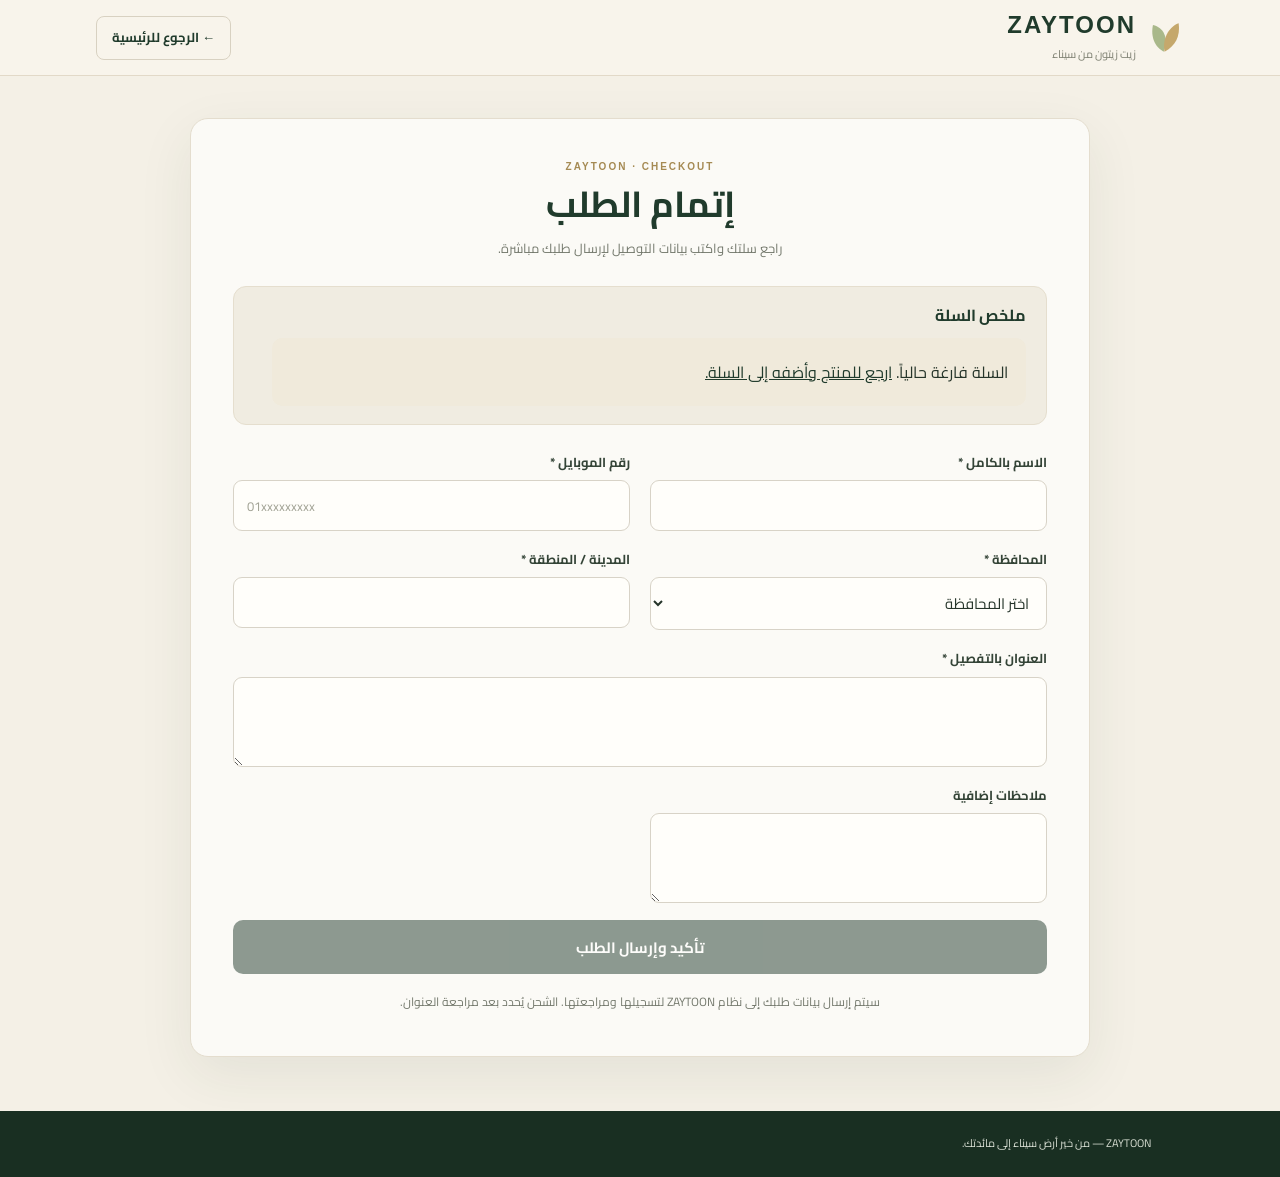
<file: order.html>
<!doctype html><html lang="ar" dir="rtl"><head><meta charset="utf-8"><meta name="viewport" content="width=device-width,initial-scale=1"><meta name="theme-color" content="#203b2c"><title>إتمام الطلب | ZAYTOON</title><meta name="description" content="إتمام طلب زيت زيتون ZAYTOON أونلاين."><link rel="preconnect" href="https://fonts.googleapis.com"><link rel="preconnect" href="https://fonts.gstatic.com" crossorigin><link href="https://fonts.googleapis.com/css2?family=Cairo:wght@400;500;600;700;800&display=swap" rel="stylesheet"><link rel="icon" type="image/svg+xml" href="favicon.svg"><link rel="stylesheet" href="style.css"></head><body class="order-page"><header class="header order-header"><a class="logo" href="index.html" aria-label="ZAYTOON"><svg viewBox="0 0 44 44" aria-hidden="true"><path d="M21 38C8 31 7 17 9 8c12 3 18 14 12 30Z" fill="#a9b88a"/><path d="M22 38C19 21 29 9 38 6c2 15-4 26-16 32Z" fill="#c5a86c"/></svg><span>ZAYTOON<small>زيت زيتون من سيناء</small></span></a><a class="order-back" href="index.html">← الرجوع للرئيسية</a></header><main class="order-wrap"><section class="order-card"><div class="order-heading"><p class="order-eyebrow">ZAYTOON · CHECKOUT</p><h1>إتمام الطلب</h1><p>راجع سلتك واكتب بيانات التوصيل لإرسال طلبك مباشرة.</p></div><div class="order-summary" id="cartSummary" aria-live="polite"><h2>ملخص السلة</h2><div id="emptyCart" hidden>السلة فارغة حالياً. <a href="index.html#product">ارجع للمنتج وأضفه إلى السلة.</a></div><div id="cartContents"><div class="order-product">زيت زيتون ZAYTOON — عبوة 500 مل</div><div class="qty-row"><span>الكمية (عبوات)</span><button type="button" id="minus" aria-label="تقليل الكمية">−</button><output id="qty">1</output><button type="button" id="plus" aria-label="زيادة الكمية">+</button></div><div class="order-price">سعر العبوة: 250 جنيه مصري</div><div class="order-price"><strong>إجمالي المنتجات: <span id="total">250</span> جنيه</strong></div><p class="shipping-note">تكلفة الشحن يتم تأكيدها بعد معرفة العنوان.</p></div></div><form class="order-form" id="orderForm" novalidate><div class="field"><label for="name">الاسم بالكامل *</label><input id="name" name="name" autocomplete="name" required><small class="field-error" id="nameError"></small></div><div class="field"><label for="phone">رقم الموبايل *</label><input id="phone" name="phone" type="tel" inputmode="numeric" dir="ltr" autocomplete="tel" placeholder="01xxxxxxxxx" required><small class="field-error" id="phoneError"></small></div><div class="field"><label for="governorate">المحافظة *</label><select id="governorate" name="governorate" required><option value="">اختر المحافظة</option><option value="القاهرة">القاهرة</option><option value="الجيزة">الجيزة</option><option value="الإسكندرية">الإسكندرية</option><option value="الدقهلية">الدقهلية</option><option value="البحر الأحمر">البحر الأحمر</option><option value="البحيرة">البحيرة</option><option value="الفيوم">الفيوم</option><option value="الغربية">الغربية</option><option value="الإسماعيلية">الإسماعيلية</option><option value="المنوفية">المنوفية</option><option value="المنيا">المنيا</option><option value="القليوبية">القليوبية</option><option value="الوادي الجديد">الوادي الجديد</option><option value="السويس">السويس</option><option value="أسوان">أسوان</option><option value="أسيوط">أسيوط</option><option value="بني سويف">بني سويف</option><option value="بورسعيد">بورسعيد</option><option value="دمياط">دمياط</option><option value="الشرقية">الشرقية</option><option value="جنوب سيناء">جنوب سيناء</option><option value="كفر الشيخ">كفر الشيخ</option><option value="مطروح">مطروح</option><option value="الأقصر">الأقصر</option><option value="قنا">قنا</option><option value="شمال سيناء">شمال سيناء</option><option value="سوهاج">سوهاج</option></select><small class="field-error" id="governorateError"></small></div><div class="field"><label for="city">المدينة / المنطقة *</label><input id="city" name="city" required><small class="field-error" id="cityError"></small></div><div class="field"><label for="address">العنوان بالتفصيل *</label><textarea id="address" name="address" required></textarea><small class="field-error" id="addressError"></small></div><div class="field"><label for="notes">ملاحظات إضافية</label><textarea id="notes" name="notes"></textarea></div><button class="order-submit" type="submit" id="submitOrder">تأكيد وإرسال الطلب</button><p class="order-note">سيتم إرسال بيانات طلبك إلى نظام ZAYTOON لتسجيلها ومراجعتها. الشحن يُحدد بعد مراجعة العنوان.</p><p id="orderStatus" class="order-status" role="status" aria-live="polite" hidden></p></form></section></main><footer class="order-footer">ZAYTOON — من خير أرض سيناء إلى مائدتك.</footer><script src="cart.js"></script><script src="order.js"></script></body></html>
</file>
<file: style.css>
*{box-sizing:border-box}html{scroll-behavior:smooth;scroll-padding-top:90px}body{margin:0;background:#fbfaf6;color:#26352a;font-family:"Cairo",sans-serif;line-height:1.8;overflow-x:hidden}a{text-decoration:none;color:inherit}.topline{height:32px;background:#203b2c;color:#f4f0e6;text-align:center;font-size:10px;display:flex;justify-content:center;align-items:center;gap:12px}.topline span{color:#c8ae75}.header{height:82px;padding:0 7.5%;display:flex;align-items:center;justify-content:space-between;background:rgba(251,250,246,.96);position:sticky;top:0;z-index:10;border-bottom:1px solid #eae6dc;backdrop-filter:blur(12px)}.logo{display:flex;align-items:center;gap:9px;font:700 24px "DM Sans",sans-serif;letter-spacing:2px;color:#203b2c}.logo svg{width:39px}.logo small,.footer-logo small{display:block;font:500 9px "Cairo";letter-spacing:0;color:#858779;margin-top:5px}.header nav{display:flex;gap:30px;font-size:12px;color:#586354}.header nav a:hover{color:#a58a53}.nav-cta{background:#203b2c;color:#fff;padding:11px 21px;font-size:11px;border-radius:2px}.nav-cta b{padding-right:12px;color:#d2bd8a}.hamb{display:none}
.hero{position:relative;min-height:650px;background:#f0eee4;padding:65px 9% 75px;display:grid;grid-template-columns:.95fr 1.05fr;gap:7%;align-items:center;overflow:hidden}.hero-bgword{position:absolute;bottom:-60px;inset-inline-start:2%;font:700 180px "DM Sans";letter-spacing:-10px;color:rgba(32,59,44,.035);pointer-events:none}.hero-copy{position:relative;z-index:2}.eyebrow{font-size:10px;letter-spacing:1.7px;color:#a18854;font-weight:700;margin:0 0 15px}.eyebrow i{display:inline-block;width:23px;height:1px;background:#a18854;vertical-align:middle;margin-left:8px}.hero h1{font-size:clamp(43px,5vw,68px);font-weight:800;line-height:1.35;letter-spacing:0;color:#203b2c;margin:0}.hero h1 em,h2 em,h3 em{font-style:normal;color:#a58a53}.lead{max-width:440px;color:#73786d;font-size:13px;line-height:2.3;margin:20px 0 28px}.actions{display:flex;align-items:center;gap:25px}.button{display:inline-flex;justify-content:center;align-items:center;gap:25px;padding:14px 23px;font-size:11px;font-weight:700;transition:.2s;border-radius:2px}.primary{background:#203b2c;color:white}.primary:hover{background:#38563e;transform:translateY(-2px)}.underlink{font-size:11px;border-bottom:1px solid #c8b789;padding-bottom:6px}.underlink span{padding-right:8px}.hero-proof{display:flex;align-items:center;gap:12px;margin-top:48px}.leaf{width:38px;height:38px;border:1px solid #c8b789;border-radius:50%;display:grid;place-items:center;color:#a58a53}.hero-proof b,.hero-proof small{display:block}.hero-proof b{font-size:11px}.hero-proof small{font-size:9px;color:#818477}.hero-visual{height:480px;position:relative;background:#c9c8b7;overflow:hidden;box-shadow:0 22px 60px #293b2b18}.hero-visual img{width:100%;height:100%;object-fit:cover;object-position:center;filter:saturate(.75)}.visual-shade{position:absolute;inset:0;background:linear-gradient(0deg,rgba(24,44,29,.48),transparent 45%),linear-gradient(90deg,rgba(26,40,26,.08),transparent)}.round-seal{position:absolute;top:25px;inset-inline-start:25px;width:91px;height:91px;border:1px solid #f7f2e4;border-radius:50%;display:flex;flex-direction:column;align-items:center;justify-content:center;color:#fff;font-size:10px}.round-seal small{font-size:9px}.round-seal b{font-size:14px;color:#d9c58f}.visual-caption{position:absolute;bottom:18px;inset-inline:22px;display:flex;justify-content:space-between;color:#fff;font:9px "DM Sans";letter-spacing:1.4px}.hero-foot{position:absolute;bottom:22px;inset-inline:9%;display:flex;align-items:center;gap:13px;color:#828577;font-size:9px}.hero-foot i{height:1px;width:40px;background:#a58a53}.hero-foot .scroll{margin-right:auto}
.manifesto{text-align:center;padding:95px 7% 100px}.center{text-align:center}.manifesto h2,.section-head h2,.coming h2,.uses h2,.story h2,.contact h2{font-size:clamp(30px,4vw,46px);line-height:1.35;margin:0;color:#203b2c;font-weight:800}.manifesto>p:last-child{max-width:510px;margin:16px auto 0;color:#7b7e72;font-size:12px}.section{padding:95px 9%}.product-section{background:#eeece2}.section-head{display:flex;align-items:end;justify-content:space-between;margin-bottom:35px}.section-head h2{font-size:39px}.en-index,.coming-head span{font:10px "DM Sans";letter-spacing:1.8px;color:#9a988b}.product{display:grid;grid-template-columns:1.05fr .95fr;background:#fbfaf6}.product-image{height:470px;position:relative;background:#d3d1c4;overflow:hidden}.product-image img{width:100%;height:100%;object-fit:cover;filter:saturate(.75)}.image-kicker{position:absolute;top:22px;inset-inline-start:23px;color:#fff;font:10px "DM Sans";letter-spacing:2px}.liter{position:absolute;bottom:22px;inset-inline-end:22px;width:75px;height:75px;border:1px solid #fff;border-radius:50%;display:flex;flex-direction:column;align-items:center;justify-content:center;color:white;font:26px "DM Sans"}.liter small{font:10px "Cairo"}.product-copy{padding:48px 9%;align-self:center}.product-copy h3{font-size:37px;line-height:1.35;margin:0 0 10px;color:#203b2c}.product-copy>p:not(.eyebrow){font-size:12px;color:#7b7e72;line-height:2.3;margin-bottom:25px}.detail,.price{display:flex;justify-content:space-between;border-bottom:1px solid #e8e4d9;padding:10px 0;font-size:11px}.detail span,.price span{color:#8b8d80}.price{border:0;align-items:center;margin:10px 0 18px}.price strong{font-size:18px;color:#a58a53}.wide{width:100%}.hint{display:block;text-align:center;font-size:9px;color:#98988c;margin-top:10px}
.features{background:#203b2c;color:#f5f1e7}.inverse h2{color:#f5f1e7}.inverse h2 em{color:#d2bd8a}.inverse .eyebrow{color:#d2bd8a}.feature-intro{font-size:11px;color:#c1c9b9;max-width:250px}.feature-grid{display:grid;grid-template-columns:repeat(3,1fr);gap:32px;margin-top:60px}.feature-grid article{border-top:1px solid #ffffff50;padding-top:16px}.feature-grid article>span{font:10px "DM Sans";color:#d2bd8a}.feature-icon{display:block;width:28px;height:28px;color:#d2bd8a;margin:17px 0}.feature-icon svg,.soon-grid svg,.hamb svg{width:100%;height:100%;fill:none;stroke:currentColor;stroke-width:1.7;stroke-linecap:round;stroke-linejoin:round}.feature-grid h3{font-size:16px;font-weight:600}.feature-grid p{font-size:11px;line-height:2.2;color:#c1c9b9;max-width:280px}.disclaimer{font-size:9px;color:#aeb9a8;margin-top:30px}
.story{display:grid;grid-template-columns:1fr 1fr;gap:9%;align-items:center}.story-photo{height:430px;position:relative;background:#d8d4c5}.story-photo img{width:100%;height:100%;object-fit:cover;filter:saturate(.8)}.story-photo span{position:absolute;bottom:18px;inset-inline-start:18px;background:#203b2c;color:white;padding:8px 13px;font:9px "DM Sans";letter-spacing:1.5px}.story-copy>p:not(.eyebrow){font-size:12px;line-height:2.4;color:#777c70;margin:18px 0 27px}.coming{background:#f0eee4;text-align:center}.coming-head{display:flex;justify-content:space-between}.coming h2{margin:8px 0}.coming>p{font-size:11px;color:#777c70;margin:12px 0 35px}.soon-grid{display:grid;grid-template-columns:repeat(3,1fr);gap:15px}.soon-grid article{background:#e5e2d5;min-height:150px;display:flex;flex-direction:column;align-items:center;justify-content:center;gap:8px}.soon-grid i{font-style:normal;width:28px;height:28px;color:#78845b}.soon-grid b{font-size:12px}.soon-grid small{font:9px "DM Sans";letter-spacing:1.5px;color:#a18854}.uses{text-align:center}.uses h2{font-size:36px}.uses-grid{display:grid;grid-template-columns:repeat(3,1fr);gap:15px;margin-top:35px}.uses-grid div{border:1px solid #e7e3d8;padding:24px;display:flex;flex-direction:column;gap:10px}.uses-grid small{font:10px "DM Sans";color:#a18854}.uses-grid b{font-size:12px;font-weight:600}
.contact{background:#203b2c;color:#f5f1e7;display:grid;grid-template-columns:1fr 1fr;gap:10%;align-items:center}.contact h2{color:#f5f1e7}.contact h2 em{color:#d2bd8a}.contact .eyebrow{color:#d2bd8a}.contact>div:first-child>p:last-child{font-size:11px;color:#c1c9b9}.contact-card{border:1px solid #ffffff50;padding:32px;display:flex;flex-direction:column;align-items:flex-start;gap:16px}.contact-card small{font:9px "DM Sans";letter-spacing:2px;color:#d2bd8a}.contact-card strong{font:30px "DM Sans";letter-spacing:1px}.light-button{background:#f4f0e6;color:#203b2c}.contact-card>span{font-size:9px;color:#c1c9b9}
footer{background:#192f22;color:#f4f0e6;padding:40px 9% 22px;display:grid;grid-template-columns:1fr 1fr 1fr;align-items:center;gap:15px}.footer-logo{font:700 23px "DM Sans";letter-spacing:2px}.footer-logo small{color:#bfc6b5}footer>p{text-align:center;font-size:11px;color:#c1c9b9}footer>div{display:flex;justify-content:flex-end;gap:20px;font-size:10px}footer .copy{grid-column:1/-1;text-align:center;border-top:1px solid #ffffff20;padding-top:18px;color:#9ba897;font-size:9px;margin-top:18px}.whatsapp-float{position:fixed;bottom:20px;inset-inline-end:20px;width:56px;height:56px;min-height:56px;border-radius:50%;background:#25D366;color:white;display:grid;place-items:center;z-index:9;box-shadow:0 7px 25px #0003}.whatsapp-float svg{width:29px;height:29px;fill:none;stroke:currentColor;stroke-width:1.7;stroke-linecap:round;stroke-linejoin:round}.ltr-isolate{direction:ltr;unicode-bidi:isolate}
@media(max-width:800px){.header{height:70px;padding:0 5%}.hamb{display:block;border:0;background:none;color:#203b2c;font-size:23px;order:3}.header nav{display:none;position:absolute;top:70px;inset-inline:0;background:#fbfaf6;padding:18px 7%;flex-direction:column;gap:14px;border-bottom:1px solid #e8e4d9}.header nav.open{display:flex}.nav-cta{margin-inline-start:auto;margin-inline-end:14px;padding:9px 13px}.logo{font-size:20px}.logo svg{width:32px}.hero{grid-template-columns:1fr;padding:42px 7% 72px;gap:30px}.hero-visual{height:370px;grid-row:1}.hero h1{font-size:48px}.hero-copy{grid-row:2}.hero-bgword{font-size:100px}.section{padding:70px 7%}.product{grid-template-columns:1fr}.product-image{height:360px}.product-copy{padding:38px 8%}.story{grid-template-columns:1fr;gap:30px}.story-photo{height:330px}.contact{grid-template-columns:1fr;gap:30px}.feature-intro{max-width:190px}footer{padding:35px 7%;grid-template-columns:1fr 1fr}footer>p{display:none}footer>div{grid-column:2;grid-row:1}}
@media(max-width:480px){.topline{font-size:9px}.hero{padding-top:28px}.hero-visual{height:310px}.hero h1{font-size:41px;letter-spacing:-1px}.lead{font-size:12px}.actions{gap:15px}.button{padding:13px 16px;font-size:10px}.section{padding:60px 6%}.manifesto h2,.coming h2{font-size:30px}.section-head h2{font-size:31px}.en-index{font-size:8px}.product-image{height:300px}.product-copy h3{font-size:32px}.feature-grid{grid-template-columns:1fr;gap:20px;margin-top:38px}.feature-grid article{display:grid;grid-template-columns:30px 35px 1fr;align-items:center;column-gap:10px}.feature-grid article>span{grid-row:1/3}.feature-icon{margin:8px 0}.feature-grid h3{margin:0}.feature-grid p{grid-column:2/4;margin:0}.feature-intro{display:none}.soon-grid,.uses-grid{grid-template-columns:1fr}.soon-grid article{min-height:120px}.story-photo{height:280px}.contact-card{padding:24px}.contact-card strong{font-size:26px}footer{grid-template-columns:1fr;text-align:center}footer>div{grid-column:1;grid-row:auto;justify-content:center}footer .copy{grid-column:1}}

/* Accessibility and touch target refinements */
a,button{ -webkit-tap-highlight-color:transparent }
.header nav a,.nav-cta,.button,.underlink,footer>div a,.hamb{min-height:44px}
.header nav a,.underlink,footer>div a{display:inline-flex;align-items:center}
.hamb{width:44px;height:44px;align-items:center;justify-content:center}
.hamb svg{width:23px;height:23px;fill:none;stroke:currentColor;stroke-width:1.8;stroke-linecap:round}
.contact-card strong bdi{unicode-bidi:isolate}
@media(max-width:480px){
  .coming{padding-top:42px;padding-bottom:42px}
  .soon-grid article{min-height:96px}
  .whatsapp-float{bottom:calc(16px + env(safe-area-inset-bottom));inset-inline-end:16px}
  .product-copy .wide{width:100%;min-height:48px}
  body{max-width:100%;overflow-x:hidden}
}

.leaf svg,.round-seal b svg{width:17px;height:17px;fill:none;stroke:currentColor;stroke-width:1.7;stroke-linecap:round;stroke-linejoin:round}.round-seal b{display:grid;place-items:center}


/* Language and appearance controls */
.header-tools{display:flex;align-items:center;gap:8px;margin-inline-start:auto;margin-inline-end:16px}
.utility-btn{min-width:42px;height:42px;padding:0 10px;border:1px solid #d9d5c9;border-radius:3px;background:transparent;color:#203b2c;font:700 12px "DM Sans",sans-serif;cursor:pointer}
.utility-btn:hover{background:#eeece2}
.header-tools .theme-toggle{font-size:19px}
@media(max-width:800px){.header-tools{margin-inline-start:auto;margin-inline-end:8px;gap:5px}.utility-btn{min-width:40px;height:40px}.nav-cta{margin-inline-start:0;margin-inline-end:8px;padding:9px 11px}}
@media(max-width:480px){.header{padding:0 4%}.logo{gap:5px}.logo svg{width:28px}.logo small{font-size:8px}.utility-btn{min-width:36px;height:38px;padding:0 7px}.header-tools{margin-inline-end:5px}.nav-cta{font-size:9px;padding:8px 9px}}
/* Dark mode: calm, low-glare olive palette */
body.dark-mode{background:#151b17;color:#e7e8df}
body.dark-mode .topline{background:#101612;color:#d9ddcf}
body.dark-mode .header{background:rgba(23,31,25,.97);border-color:#303a31}
body.dark-mode .logo,body.dark-mode .hamb{color:#e4e8dc}
body.dark-mode .logo small,body.dark-mode .footer-logo small{color:#aab3a4}
body.dark-mode .header nav{color:#d0d6ca}
body.dark-mode .header nav a:hover{color:#d2bd8a}
body.dark-mode .utility-btn{color:#e7e8df;border-color:#536052}
body.dark-mode .utility-btn:hover{background:#29362c}
body.dark-mode .nav-cta,body.dark-mode .primary{background:#a9b88a;color:#172119}
body.dark-mode .hero,body.dark-mode .coming{background:#202a22}
body.dark-mode .hero h1,body.dark-mode .manifesto h2,body.dark-mode .section-head h2,body.dark-mode .coming h2,body.dark-mode .uses h2,body.dark-mode .story h2,body.dark-mode .product-copy h3{color:#e8ebdf}
body.dark-mode .lead,body.dark-mode .manifesto>p:last-child,body.dark-mode .product-copy>p:not(.eyebrow),body.dark-mode .story-copy>p:not(.eyebrow),body.dark-mode .coming>p{color:#b7c0b2}
body.dark-mode .product-section{background:#1b241d}
body.dark-mode .product{background:#202a22}
body.dark-mode .detail,body.dark-mode .price{border-color:#394439}
body.dark-mode .detail span,body.dark-mode .price span,body.dark-mode .hint{color:#b5bdaf}
body.dark-mode .price strong{color:#d2bd8a}
body.dark-mode .features,body.dark-mode .contact{background:#101a13}
body.dark-mode .story{background:#151b17}
body.dark-mode .soon-grid article{background:#29352b;color:#e7e8df}
body.dark-mode .uses-grid div{border-color:#394439}
body.dark-mode .uses-grid b,body.dark-mode .soon-grid b{color:#e7e8df}
body.dark-mode footer{background:#0d140f}
body.dark-mode .underlink{border-color:#9c895d}
body.dark-mode .header nav{background:#172019}
body.dark-mode .hamb svg{stroke:currentColor}
body.dark-mode .hero-bgword{color:rgba(220,230,210,.035)}
body.dark-mode .feature-grid p,body.dark-mode .feature-intro{color:#b7c2b4}
body.dark-mode .contact-card{border-color:#536052}
body.dark-mode .light-button{background:#e7e8df;color:#172119}


/* Desktop readability refinement: enlarge supporting text only; preserve display headings. */
@media (min-width: 761px) {
  .topline { font-size: 12px; }
  .logo small, .footer-logo small { font-size: 11px; }
  .header nav { font-size: 14px; }
  .nav-cta { font-size: 13px; }
  .eyebrow { font-size: 12px; }
  .lead { font-size: 15px; }
  .button, .underlink { font-size: 13px; }
  .hero-proof b { font-size: 13px; }
  .hero-proof small { font-size: 12px; }
  .hero-foot { font-size: 12px; }
  .round-seal { font-size: 12px; }
  .round-seal small { font-size: 11px; }
  .visual-caption { font-size: 11px; }
  .manifesto > p:last-child { font-size: 14px; }
  .en-index, .coming-head span { font-size: 12px; }
  .image-kicker { font-size: 11px; }
  .liter small { font-size: 12px; }
  .detail span, .hint { font-size: 12px; }
  .price span { font-size: 13px; }
  .product-copy > p:not(.eyebrow), .feature-intro,
  .feature-grid article p, .story p, .contact p { font-size: 15px; }
  .footer, .footer a, .footer p { font-size: 13px; }
  .utility-btn { font-size: 14px; }
}


/* ZAYTOON warm ivory palette: softer than pure white, with comfortable contrast. */
:root {
  color-scheme: light;
  --zaytoon-warm-bg: #f4efe4;
  --zaytoon-warm-surface: #f8f4eb;
  --zaytoon-warm-panel: #eee7d8;
  --zaytoon-warm-border: #e2d9c8;
}
html { background: var(--zaytoon-warm-bg); }
body { background: var(--zaytoon-warm-bg); }
.header { background: rgba(248,244,235,.97); border-bottom-color: var(--zaytoon-warm-border); }
.hero, .coming { background: #eee8da; }
.manifesto, .story, .uses { background: var(--zaytoon-warm-bg); }
.product-section { background: #eae3d5; }
.product { background: var(--zaytoon-warm-surface); }
.product-image { background: #d7cdbb; }
.soon-grid article { background: #e9e1d2; }
.uses-grid div { border-color: var(--zaytoon-warm-border); }
.detail, .price { border-color: var(--zaytoon-warm-border); }
.header nav { background: rgba(248,244,235,.98); }

/* Keep the night palette softly warm too, never pure black or stark white. */
body.dark-mode {
  background: #191d18;
  color: #e8e2d5;
}
body.dark-mode .header { background: rgba(29,34,27,.97); }
body.dark-mode .hero, body.dark-mode .coming { background: #252b22; }
body.dark-mode .manifesto, body.dark-mode .story, body.dark-mode .uses { background: #191d18; }
body.dark-mode .product-section { background: #20261f; }
body.dark-mode .product { background: #252b22; }
body.dark-mode .soon-grid article { background: #30372b; }
body.dark-mode .uses-grid div,
body.dark-mode .detail, body.dark-mode .price { border-color: #414638; }
body.dark-mode .header nav { background: #1d241d; }


/* ZAYTOON editorial refinements */
:root{
  --space-1:8px; --space-2:16px; --space-3:24px; --space-4:48px; --space-5:80px;
  --brand-green:#203b2c; --brand-cream:#f4efe4; --brand-gold:#a58a53;
  --image-fallback:#e9e4d3;
}
body{background:var(--brand-cream);line-height:1.8}
.hero,.product-image,.hero-visual,.story-photo,.inspiration-grid figure{background:var(--image-fallback)}
.hero-visual img,.product-image img,.inspiration-grid img{width:100%;height:100%;object-fit:cover;border-radius:16px}
.hero-visual,.product-image,.story-photo,.inspiration-grid figure{border-radius:16px;overflow:hidden}
.product{border-radius:16px;overflow:hidden;box-shadow:0 14px 40px rgba(32,59,44,.09);padding:0}
.product-copy{padding:40px}
.product-copy h3{font-size:clamp(24px,3vw,32px);line-height:1.35;margin:0 0 12px}
.product-pill{display:inline-flex;align-items:center;min-height:28px;padding:2px 12px;border-radius:999px;background:#e8e0cd;color:#45533b;font-size:12px;margin-bottom:16px}
.price{border-top:1px solid #e2d9c8;margin-top:18px;padding-top:18px}
.price strong{font-size:17px}
.product-copy .wide{width:100%;min-height:48px;border-radius:8px}
.hint{font-size:12px;line-height:1.8}
.topline span{display:inline-flex;width:14px;height:14px}
.topline svg{width:100%;height:100%;fill:none;stroke:#c8ae75;stroke-width:1.5;stroke-linecap:round}
.utility-btn{width:44px;height:44px;display:grid;place-items:center}
.utility-btn svg{width:19px;height:19px;fill:none;stroke:currentColor;stroke-width:1.7;stroke-linecap:round;stroke-linejoin:round}
.header-tools{display:flex;align-items:center;gap:8px}
.story-emblem{display:grid;place-items:center;background:#e9e4d3}
.story-emblem svg{width:180px;height:180px}
.story-emblem span{position:absolute;bottom:18px;inset-inline-start:18px;background:#203b2c;color:white;padding:8px 13px;font:9px "Cairo";letter-spacing:1px}
.inspiration-grid{display:grid;grid-template-columns:repeat(3,minmax(0,1fr));gap:16px;margin-top:32px}
.inspiration-grid figure{margin:0;position:relative;aspect-ratio:3/2}
.inspiration-grid img{display:block}
.inspiration-grid figcaption{position:absolute;inset-inline-start:12px;bottom:12px;background:rgba(32,59,44,.9);color:#fff;border-radius:6px;padding:6px 12px;font-size:13px}
.order-steps{display:flex;align-items:center;justify-content:center;gap:24px;background:#eee8da;padding-block:40px}
.order-steps div{display:flex;align-items:center;gap:10px;font-size:15px}
.order-steps div span{color:#a58a53;font-weight:800}
.order-steps>i{width:24px;height:24px;color:#a58a53}
.order-steps svg{width:100%;height:100%;fill:none;stroke:currentColor;stroke-width:1.7;stroke-linecap:round;stroke-linejoin:round}
.whatsapp-float{inset-inline-start:20px;inset-inline-end:auto;bottom:calc(16px + env(safe-area-inset-bottom));width:56px;height:56px;border-radius:50%;background:#25D366}
.whatsapp-float svg{width:28px;height:28px}
html[dir="rtl"] .ltr-isolate, bdi[dir="ltr"]{direction:ltr;unicode-bidi:isolate}
body,button,a{font-family:"Cairo",sans-serif}
h1,h2,h3{line-height:1.35;letter-spacing:0}
@media(max-width:800px){
 .product-copy{padding:28px 7%}
 .inspiration-grid{gap:10px}
 .order-steps{gap:12px;padding-block:28px}
 .order-steps div{font-size:13px}
}
@media(max-width:480px){
 .inspiration-grid{grid-template-columns:1fr;gap:12px}
 .inspiration-grid figure{aspect-ratio:16/9}
 .order-steps{align-items:flex-start;flex-direction:column;gap:10px;padding:30px 7%}
 .order-steps>i{transform:rotate(90deg);margin-inline-start:8px}
 .product-copy h3{font-size:25px}
 .product-pill{margin-bottom:12px}
 .whatsapp-float{inset-inline-start:16px;inset-inline-end:auto;bottom:calc(16px + env(safe-area-inset-bottom))}
}

/* Interactive green icon system */
.feature-icon,.green-icon{width:56px;height:56px;border-radius:50%;display:inline-flex;align-items:center;justify-content:center;background:#e8f3ec;color:#2f7d4f;transition:transform 200ms ease,background-color 200ms ease,box-shadow 200ms ease}
.feature-icon{margin:17px 0}
.feature-icon svg,.green-icon svg{width:25px;height:25px;fill:none;stroke:currentColor;stroke-width:1.75;stroke-linecap:round;stroke-linejoin:round}
.green-icon{flex:0 0 56px}
.order-steps .green-icon{margin-inline:6px}
.contact-symbol{margin-bottom:12px}
.inspiration-grid figcaption{display:flex;align-items:center;gap:8px}
.inspiration-grid figcaption .green-icon{width:36px;height:36px;flex-basis:36px}
.inspiration-grid figcaption .green-icon svg{width:19px;height:19px}
@media(hover:hover) and (pointer:fine){
 .feature-grid article:hover .feature-icon,.green-icon:hover,.green-icon:focus-visible{transform:translateY(-3px)}
 .feature-grid article:hover .feature-icon,.green-icon:hover{background:#d5ebdd;box-shadow:0 6px 14px rgba(31,95,58,.13);color:#1f5f3a}
}
.feature-grid article:active .feature-icon,.green-icon:active{transform:scale(.97)}
.green-icon:focus-visible,.feature-icon:focus-visible{outline:2px solid #2f7d4f;outline-offset:3px}
@media(prefers-reduced-motion:reduce){.feature-icon,.green-icon{transition:none}.feature-grid article:hover .feature-icon,.green-icon:hover,.green-icon:focus-visible,.feature-grid article:active .feature-icon,.green-icon:active{transform:none}}
/* Order page */
.order-page{min-height:100vh;background:#f4efe4}
.order-top{max-width:560px;margin:0 auto;padding:18px 18px 0}
.order-back{display:inline-flex;align-items:center;min-height:44px;color:#203b2c;font-weight:700;font-size:14px}
.order-wrap{width:min(560px,calc(100% - 32px));margin:8px auto 56px}
.order-card{background:#f8f4eb;border:1px solid #e2d9c8;border-radius:16px;padding:24px;box-shadow:0 14px 40px rgba(32,59,44,.09)}
.order-card h1{font-size:26px;color:#203b2c;margin:0 0 18px}
.order-summary{background:#eee8da;border-radius:12px;padding:16px;margin-bottom:22px}
.order-summary h2{font-size:17px;margin:0 0 12px;color:#203b2c}
.order-product{font-weight:700;font-size:15px}
.order-price{font-size:13px;color:#465448;margin-top:8px}
.qty-row{display:flex;align-items:center;gap:12px;margin-top:14px}
.qty-row button{width:44px;height:44px;border:1px solid #c9d3c6;border-radius:9px;background:#fff;color:#203b2c;font-size:22px}
.qty-row output{min-width:24px;text-align:center;font-weight:800}
.order-form{display:grid;gap:14px}
.field{display:grid;gap:5px}
.field label{font-size:14px;font-weight:700;color:#26352a}
.field input,.field select,.field textarea{width:100%;min-height:48px;padding:11px 12px;border:1px solid #c9c6b9;border-radius:9px;background:#fffdf8;color:#26352a;font:16px "Cairo",sans-serif;line-height:1.6}
.field textarea{min-height:92px;resize:vertical}
.field input:focus,.field select:focus,.field textarea:focus{outline:2px solid #2f7d4f;outline-offset:1px}
.field [aria-invalid="true"]{border:2px solid #b42318}
.field-error{min-height:0;color:#b42318;font-size:12px}
.field-error:empty{display:none}
.field-hint,.order-note{font-size:12px;color:#566254}
.order-submit{width:100%;min-height:52px;border:0;border-radius:9px;background:#25D366;color:#123c24;font:700 16px "Cairo",sans-serif;display:flex;align-items:center;justify-content:center;gap:10px;cursor:pointer}
.order-submit svg{width:22px;height:22px;fill:none;stroke:currentColor;stroke-width:1.75;stroke-linecap:round;stroke-linejoin:round}
.order-note{text-align:center;line-height:1.9;margin:8px 0 0}
.order-fallback{display:none;text-align:center;margin-top:12px;color:#1f5f3a;text-decoration:underline}
.order-footer{text-align:center;padding:20px;color:#687264;font-size:12px}
@media(max-width:600px){.order-card{padding:18px}.order-card h1{font-size:23px}.order-wrap{margin-top:8px}.order-form{gap:12px}}


/* ZAYTOON order page refinement */
.order-page{background:#f4f0e6;color:#26352a;min-height:100vh}
.order-header{position:relative;top:auto;padding-inline:clamp(20px,7.5%,100px);height:76px}
.order-header .order-back{display:inline-flex;align-items:center;gap:8px;padding:9px 15px;border:1px solid #d8d1c1;border-radius:8px;font-size:13px;color:#203b2c;transition:.2s}
.order-header .order-back:hover{background:#eee8da}
.order-wrap{width:min(900px,calc(100% - 36px));margin:42px auto 54px}
.order-card{background:#fbfaf6;border:1px solid #e4ddce;border-radius:18px;padding:clamp(22px,4vw,42px);box-shadow:0 18px 55px rgba(32,59,44,.08)}
.order-heading{text-align:center;margin-bottom:26px}
.order-eyebrow{font:700 10px "DM Sans",sans-serif;letter-spacing:2px;color:#a58a53;margin:0 0 8px}
.order-card h1{font-size:clamp(25px,3vw,36px);line-height:1.35;color:#203b2c;margin:0 0 8px}
.order-heading>p:last-child{font-size:13px;color:#74796d;margin:0}
.order-summary{display:grid;grid-template-columns:1fr auto;align-items:center;gap:8px 18px;background:#f0ece1;border:1px solid #e5dece;border-radius:13px;padding:18px 20px;margin-bottom:26px}
.order-summary h2{grid-column:1/-1;font-size:16px;margin:0 0 3px}
.order-product{font-size:14px}
.qty-row{grid-column:2;grid-row:2;display:flex;align-items:center;gap:12px}
.qty-row>span{font-size:13px;color:#6d7568}
.qty-row button{width:36px;height:36px;border:1px solid #c9d3c6;border-radius:8px;background:#fbfaf6;color:#203b2c;font-size:20px;cursor:pointer}
.qty-row output{min-width:18px;text-align:center;font-weight:700}
.order-price{grid-column:1/-1;border-top:1px solid #ded7c8;padding-top:9px;margin-top:4px;font-size:12px;color:#687264}
.order-form{display:grid;grid-template-columns:repeat(2,minmax(0,1fr));gap:17px 20px}
.order-form .field{min-width:0;display:flex;flex-direction:column;gap:6px}
.order-form .field:nth-of-type(5),.order-form .field:nth-of-type(7){grid-column:1/-1}
.order-form .field label{font-size:13px;font-weight:700;color:#344437}
.order-form .field label span{color:#a45b43}
.order-form .field input,.order-form .field select,.order-form .field textarea{width:100%;min-height:48px;border:1px solid #d8d3c7;border-radius:9px;background:#fffefa;color:#26352a;padding:10px 13px;font:15px "Cairo",sans-serif;transition:border-color .2s,box-shadow .2s}
.order-form .field textarea{min-height:90px;resize:vertical}
.order-form .field input::placeholder{color:#a1a294;font-size:13px}
.order-form .field input:focus,.order-form .field select:focus,.order-form .field textarea:focus{outline:0;border-color:#5b805e;box-shadow:0 0 0 3px rgba(47,125,79,.12)}
.order-form .field [aria-invalid="true"]{border-color:#b42318}
.field-error{color:#b42318;font-size:12px}
.order-submit{grid-column:1/-1;min-height:54px;border:0;border-radius:10px;background:#203b2c;color:#fff;font:700 15px "Cairo",sans-serif;display:flex;align-items:center;justify-content:center;gap:10px;cursor:pointer;transition:background .2s,transform .2s}
.order-submit:hover{background:#31563d;transform:translateY(-1px)}
.order-submit svg{width:21px;height:21px;fill:none;stroke:currentColor;stroke-width:1.75;stroke-linecap:round;stroke-linejoin:round}
.order-note{grid-column:1/-1;text-align:center;line-height:1.9;margin:0;color:#74796d;font-size:12px}
.order-fallback{grid-column:1/-1;color:#31563d;text-align:center}
.order-footer{background:#192f22;color:#d9dfd4;padding:23px;font-size:11px}
@media(max-width:650px){
 .order-header{height:68px;padding-inline:5%;}.order-header .logo{font-size:19px}
 .order-wrap{width:calc(100% - 24px);margin:20px auto 32px}
 .order-card{padding:20px 15px;border-radius:14px}
 .order-form{grid-template-columns:1fr;gap:13px}
 .order-form .field:nth-of-type(5),.order-form .field:nth-of-type(7){grid-column:auto}
 .order-summary{padding:14px;grid-template-columns:1fr;gap:8px}
 .qty-row{grid-column:1;grid-row:auto;justify-content:flex-start}
 .order-price{grid-column:1}
 .order-heading>p:last-child{font-size:12px}
}

/* ZAYTOON online cart + checkout */
.order-summary [hidden], .order-status[hidden] { display:none !important; }
.shipping-note { color:#6d705e; font-size:.9rem; margin:.6rem 0 0; }
.order-submit:disabled { opacity:.5; cursor:not-allowed; }
.order-status { padding:14px 16px; margin-top:16px; border-radius:10px; background:#e8f1e7; color:#203b2c; line-height:1.8; }
.field-error { display:block; color:#a33; min-height:1.2em; }
input[aria-invalid="true"],select[aria-invalid="true"],textarea[aria-invalid="true"] { border-color:#b34b42 !important; }
#emptyCart { padding:18px; background:#f0eadb; border-radius:10px; line-height:2; }
#emptyCart a { color:#203b2c; text-decoration:underline; }
#cartCount { display:inline-grid; place-items:center; min-width:1.6em; min-height:1.6em; border-radius:50%; background:#c5a86c; color:#203b2c; margin-inline-start:6px; }
</file>
